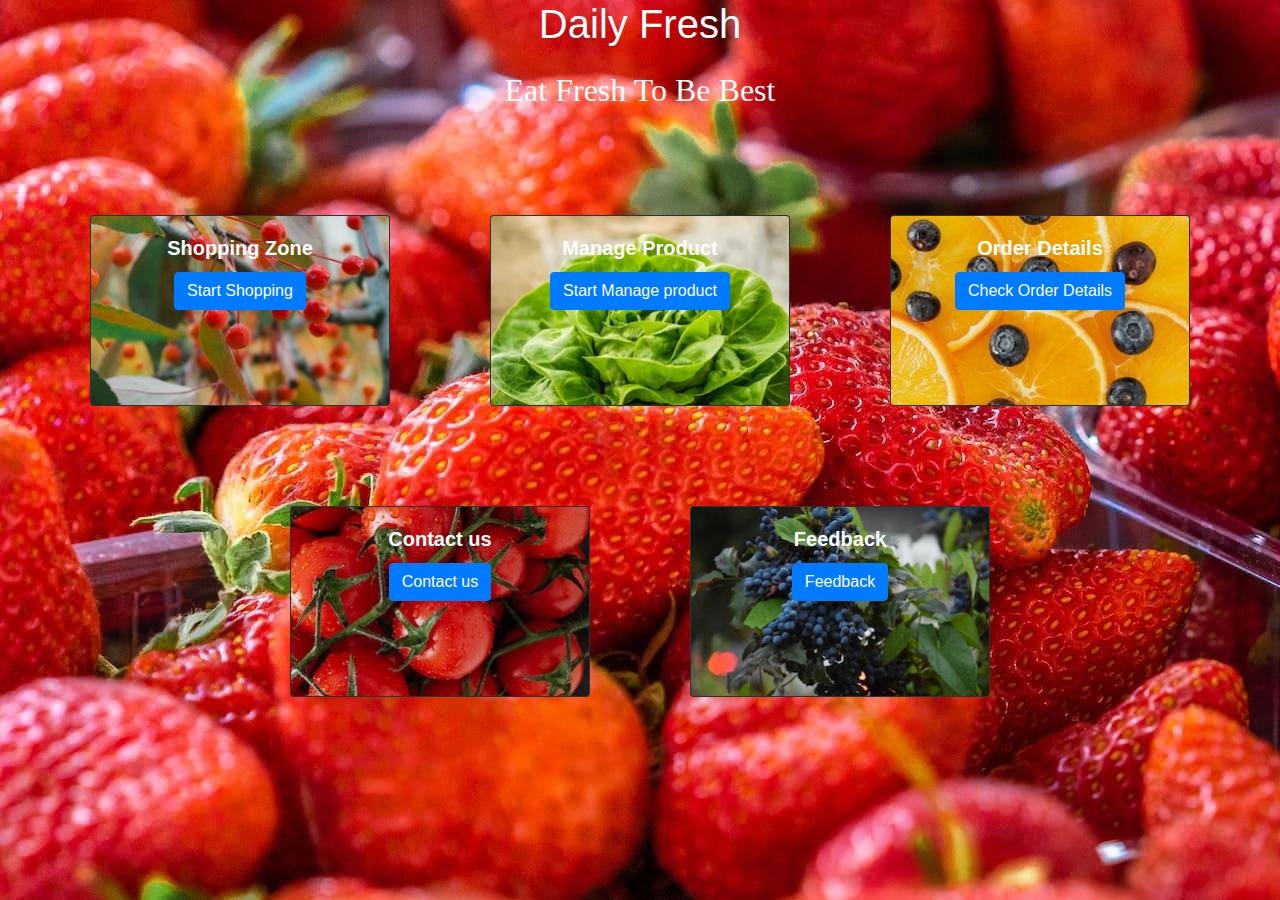
<file: templates/Index.html>
<!DOCTYPE html>
<html lang="en">
<head>
    <meta charset="UTF-8">
    <meta http-equiv="X-UA-Compatible" content="IE=edge">
    <meta name="viewport" content="width=device-width, initial-scale=1.0">
    <title> Index page </title>
    <link rel="stylesheet" href="../static/bootstrap/bootstrap.min.css">
    <link rel="stylesheet" href="../static/myfiles/CSS/mystyle.css">
</head>
<body>

    <div class="container">
        <div class="d-flex justify-content-center" id="title">
            <h1> Daily Fresh </h1>
           
        </div>
        <div class="d-flex justify-content-center  blink" id="title">
            <h2>Eat Fresh To Be Best</h2>
        </div>
        <div class="d-flex justify-content-center" id="title">
            <hr id="myhr">
        </div>
    </div>

   





<div class="flex-container d-flex justify-content-center">

    <div class="card bg-dark text-white">
        <img src="../static/myfiles/images/pic11.jpg" class="card-img" alt="Fissure in Sandstone"/>
        <div class="card-img-overlay">
            <h5 class="card-title"> Shopping Zone </h5>
            <a href="/orderproduct" class="btn btn-primary"  > Start Shopping</a>
        </div>
    </div>    


    <div class="card bg-dark text-white">
        <img src="../static/myfiles/images/pic3-min.jpg" class="card-img" alt="Fissure in Sandstone"/>
        <div class="card-img-overlay">
            <h5 class="card-title"> Manage Product</h5>
            <a href="/mgproduct" class="btn btn-primary myanchor" id="myanchor1" onclick="check_admin1( )"> Start Manage product</a>
        </div>
    </div> 
    
    
    <div class="card bg-dark text-white">
        <img src="../static/myfiles/images/pic5-min.jpg" class="card-img" alt="Fissure in Sandstone"/>
        <div class="card-img-overlay">
            <h5 class="card-title">Order Details </h5>
            <a href="/vieworders" class="btn btn-primary" id="myanchor2" onclick="check_admin2( )"> Check Order Details</a>
        </div>
    </div> 

    <div class="card bg-dark text-white">
        <img src="../static/myfiles/images/pic7-min.jpg" class="card-img" alt="Fissure in Sandstone"/>
        <div class="card-img-overlay">
            <h5 class="card-title"> Contact us </h5>
            <a href="/contact" class="btn btn-primary"> Contact us </a>
        </div>
    </div>

    <div class="card bg-dark text-white">
        <img src="../static/myfiles/images/pic10.jpg" class="card-img" alt="Fissure in Sandstone"/>
        <div class="card-img-overlay">
            <h5 class="card-title"> Feedback </h5>
            <a href="/feedback" class="btn btn-primary"> Feedback </a>
        </div>
    </div>


</div>




     
    
    
    
</body>
<script src="../static/myfiles/JS/index_script.js"></script>
</html>
</file>
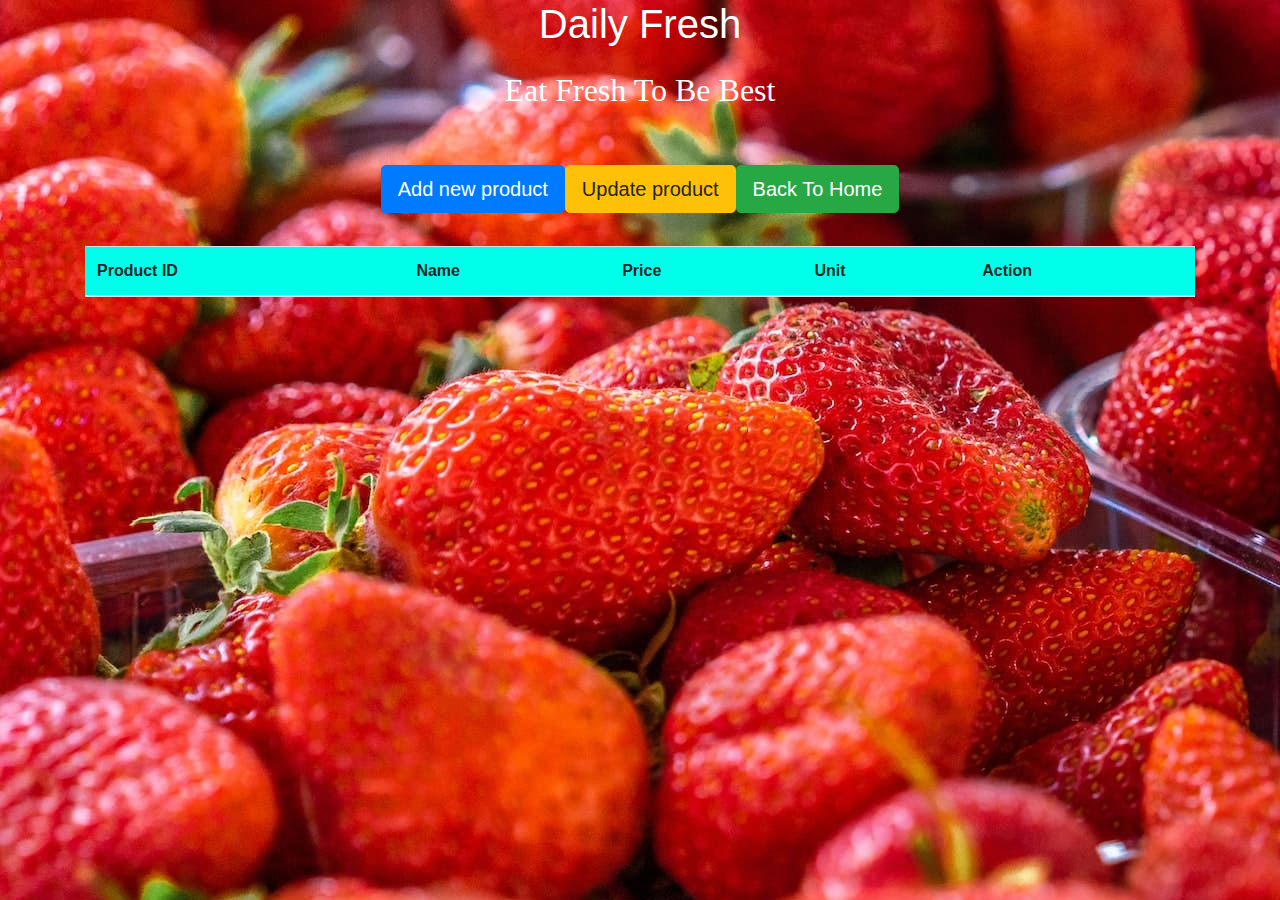
<file: templates/Manage_product.html>
<!DOCTYPE html>
<html lang="en">
<head>
    <meta charset="UTF-8">
    <meta http-equiv="X-UA-Compatible" content="IE=edge">
    <meta name="viewport" content="width=device-width, initial-scale=1.0">
    <title> Manage Products </title>
    <link rel="stylesheet" href="../static/myfiles/CSS/mystyle.css">
   <link rel="stylesheet" href="../static/bootstrap/bootstrap.min.css">
   
    
    
</head>
<body>
    <!--Daily fresh Title page -->
    <div class="container">
        <div class="d-flex justify-content-center" id="title">
            <h1> Daily Fresh </h1>
           
        </div>
        <div class="d-flex justify-content-center  blink" id="title">
            <h2>Eat Fresh To Be Best</h2>
        </div>
        <div class="d-flex justify-content-center" id="title">
            <hr id="myhr">
        </div>
        <div class="d-flex justify-content-center" >
            <!--Add button & Update Button-->           
            <button type="button" class="btn btn-primary btn-lg" data-toggle="modal" data-target="#add-myproduct"> Add new product </button>
            <button type="button" class="btn btn-warning btn-lg " data-toggle="modal" data-target="#update_product"> Update product </button>    
            <a href="/" class="btn btn-success btn-lg">Back To Home</a>     
        </div>
        <div class="d-flex justify-content-center" id="title">
            <hr id="myhr">
        </div>
    </div>


<!--Add New Product Modal -->
    <div class="container" id="addyourproduct">
        
        <div class="modal fade" id="add-myproduct"  role="dialog">
        <div class="modal-dialog" role="document">

            <div class="modal-content">
    
                <div class="modal-header">
                    <h5 class="modal-title" id="title"> Add Today's New Product </h5>
                    <button type="button" class="close" data-dismiss="modal" >
                    <span aria-hidden="true">&times;</span>
                    </button>
                </div>
    
                <form   name="myform" class="mainform" autocomplete="off">
    
                <div class="modal-body">
                
                    <div class="form-group">
                        <label for="pname" class="formelements">Product Name </label>
                        <input type="text" class="form-control" id="pname"  placeholder="Enter product name" required>
                    </div>
    
                    <div class="form-group">
                        <label for="punit" class="formelements">Product Unit</label>
                        <select class="form-control" id="punit" >
                        <option value="kg">Kilogram</option>
                        <option value="each">Each</option>
                        <option value="packet">Packet</option>
                        </select>
                    </div>
    
                    <div class="form-group">
                        <label for="pprice" class="formelements">Product Price </label>
                        <input type="text" class="form-control" id="pprice"  placeholder="Enter product price" required>
                    </div>    
                
                </div>

                <div class="modal-footer">
                    <button type="button" class="btn btn-warning" data-dismiss="modal">Close</button>
                    <button type="submit" class="btn btn-info" onclick="insert()"> Insert Product </button>                   
                </div>

                </form>
            </div>
        </div>
        </div>
      
    </div>
<!--Add New Product Modal Ends here-->   


<!-- Update Product Modal -->
<div class="container" id="addyourproduct">

    <div class="modal fade" id="update_product"  role="dialog">
    <div class="modal-dialog" role="document">

        <div class="modal-content">

            <div class="modal-header">
                <h5 class="modal-title" id="title"> Ready to Update</h5>
                <button type="button" class="close" data-dismiss="modal" >
                <span aria-hidden="true">&times;</span>
                </button>
            </div>

            <form   name="updateform" class="updateform" autocomplete="off">

            <div class="modal-body">
                
                <div class="form-group">
                    <label for="uid"  class="formelements">Product Id </label>
                    <input type="number" class="form-control" id="uid"  placeholder="Enter product id" required>
                </div>

                <div class="form-group">
                    <label for="uname"  class="formelements">Product Name </label>
                    <input type="text" class="form-control" id="uname"  placeholder="Enter product name" required>
                </div>

                <div class="form-group">
                    <label for="uunit"  class="formelements">Product Unit</label>
                    <select class="form-control" id="uunit" >
                        <option value="kg">Kilogram</option>
                        <option value="each">Each</option>
                        <option value="packet">Packet</option>
                    </select>
                </div>

                <div class="form-group">
                    <label for="uprice"  class="formelements">Product Price </label>
                    <input type="text" class="form-control" id="uprice"  placeholder="Enter product price" required>
                </div>    
            
            </div>

            <div class="modal-footer">
                <button type="button" class="btn btn-secondary" data-dismiss="modal">Close</button>
                <button type="submit" class="btn btn-primary" onclick="update()"> Update Product </button>
            </div>

            </form>
        </div>
    </div>
    </div>
  
</div>
<!-- Update Product Modal Ends here-->   










<!--Add Main table starts here-->  
    <div class="container" id="mytable">

        <div id="display-action"></div>
        <div id="display-flash"></div>

        <table class="table table-light table-striped table-responsive{-sm|-md|-lg|-xl}">
            <thead class="thead-mydesign">
                <tr>
                    <th scope="col">Product ID </th>
                    <th scope="col">Name  </th>
                    <th scope="col">Price  </th>
                    <th scope="col">Unit </th>
                    <th scope="col">Action </th>
                </tr>
            </thead>

            <tbody class="tbody table-hover" id="tbody">
                
                   
            </tbody>
        </table>
          	
    </div>



</body>
<script src="../static/jquery/jquery-3.6.4.min.js"></script>
<script src="../static/bootstrap/bootstrap.min.js"></script>
<script src="../static/myfiles/JS/manage_script.js"></script>
</html
</file>
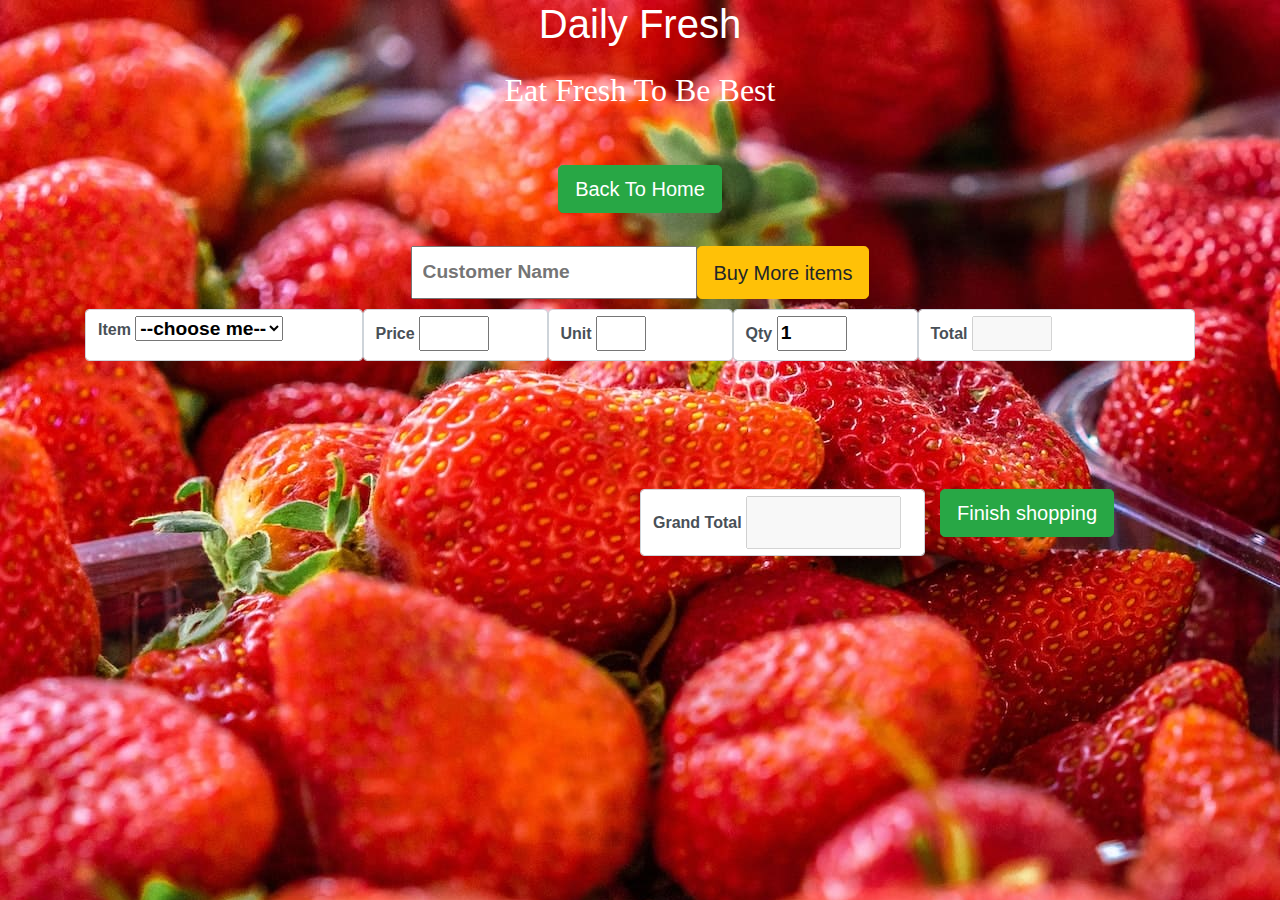
<file: templates/Order_product.html>
<!DOCTYPE html>
<html lang="en">
<head>
    <meta charset="UTF-8">
    <meta http-equiv="X-UA-Compatible" content="IE=edge">
    <meta name="viewport" content="width=device-width, initial-scale=1.0">
    <title> Order page </title>
    <link rel="stylesheet" href="../static/myfiles/CSS/mystyle.css">
    <link rel="stylesheet" href="../static/bootstrap/bootstrap.min.css">

</head>
<body>
    <!--Daily fresh Title page -->
    <div class="container">
        <div class="d-flex justify-content-center" id="title">
            <h1> Daily Fresh </h1>
           
        </div>
        <div class="d-flex justify-content-center  blink" id="title">
            <h2>Eat Fresh To Be Best</h2>
        </div>
        <div class="d-flex justify-content-center" id="title">
            <hr id="myhr">
        </div>
        <div class="d-flex justify-content-center" >       
            <a href="/" class="btn btn-success btn-lg">Back To Home</a>     
        </div>
        <div class="d-flex justify-content-center" id="title">
            <hr id="myhr">
        </div>
    </div>
    <!--Daily fresh tite Ends here-->
        
    <div id="formcontainer">
    <form action="" name="purchaseform" autocomplete="off"  >
        <div class="row d-flex justify-content-center " id="customer" >     
            <input type="text" name="cnames" id="cname" class="formelements" placeholder="Customer Name" required>  
            <input type="button" value="Buy More items" id="buymore" class="btn btn-warning btn-lg">   
        </div>

        
        <div class="container"  id="mainitembox">   <!-- Main Item box -->
            <div class="container" id="itembox">       <!-- single Item box-->

                <div class="row selparent"  >
                    <div class="col-sm-3 form-control">
                        <label for="name"  class="formelements" >Item</label>
                        <select name="selectabs" id="selectitem"  class="selectitems" >
                            <option value=""> --choose me-- </option>                 
                        </select>
                    </div>

                    <div class="col-sm-2  form-control" >
                        <label for="myprice" class="formelements" >Price</label>
                        <input type="text"  id="myprice" class="myprices"  style="width: 70px;">
                    </div>
        
                    <div class="col-sm-2  form-control" >
                        <label for="myunit"  class="formelements" >Unit</label>
                        <input type="text"  id="myunit"  class="myunits" style="width: 50px;">   
                    </div>
        
                    <div class="col-sm-2  form-control" id="ourprice">
                        <label for="myqnty"  class="formelements" >Qty</label>
                        <input type="number" id="myquantity" class="myquantitys"  value=1 onclick="showitemvalues( )"  onkeyup="showitemvalues( )" style="width: 70px;">
                    </div> 
        
                    <div class="col-sm-3 form-control">
                        <label for="mytotals"  class="formelements" >Total</label>
                        <input type="text" id="mytotal" class="mytotals" disabled  style="width: 80px;">
                    </div>
                </div>
            </div>       <!-- single Item box Ends here--> <!--Place content after this-->






        </div>         <!-- Main Item box Ends Here--> <!--append everything before this-->
            
        
                
            
        
        <div class="container " id="gtoaldisplay" >
            <div class="row">            
                <div class="col-md-3 offset-md-6 form-control">
                    <label for="gtotal" class=""> Grand Total</label>
                    <input type="number"  id="gtot" disabled  style="width: 155px;">
                </div>

                <div class="col-md-2 ">
                    <input type="submit" value="Finish shopping " class="btn btn-success btn-lg" onclick="saveme()" >
                </div>      
            
            </div>           
        </div>
        
    </form>

    
</body>
<script src="../static/jquery/jquery-3.6.4.min.js"></script>
<script src="../static/bootstrap/bootstrap.min.js"></script>
<script src="../static/myfiles/JS/order_script.js"></script>
</html>
</file>
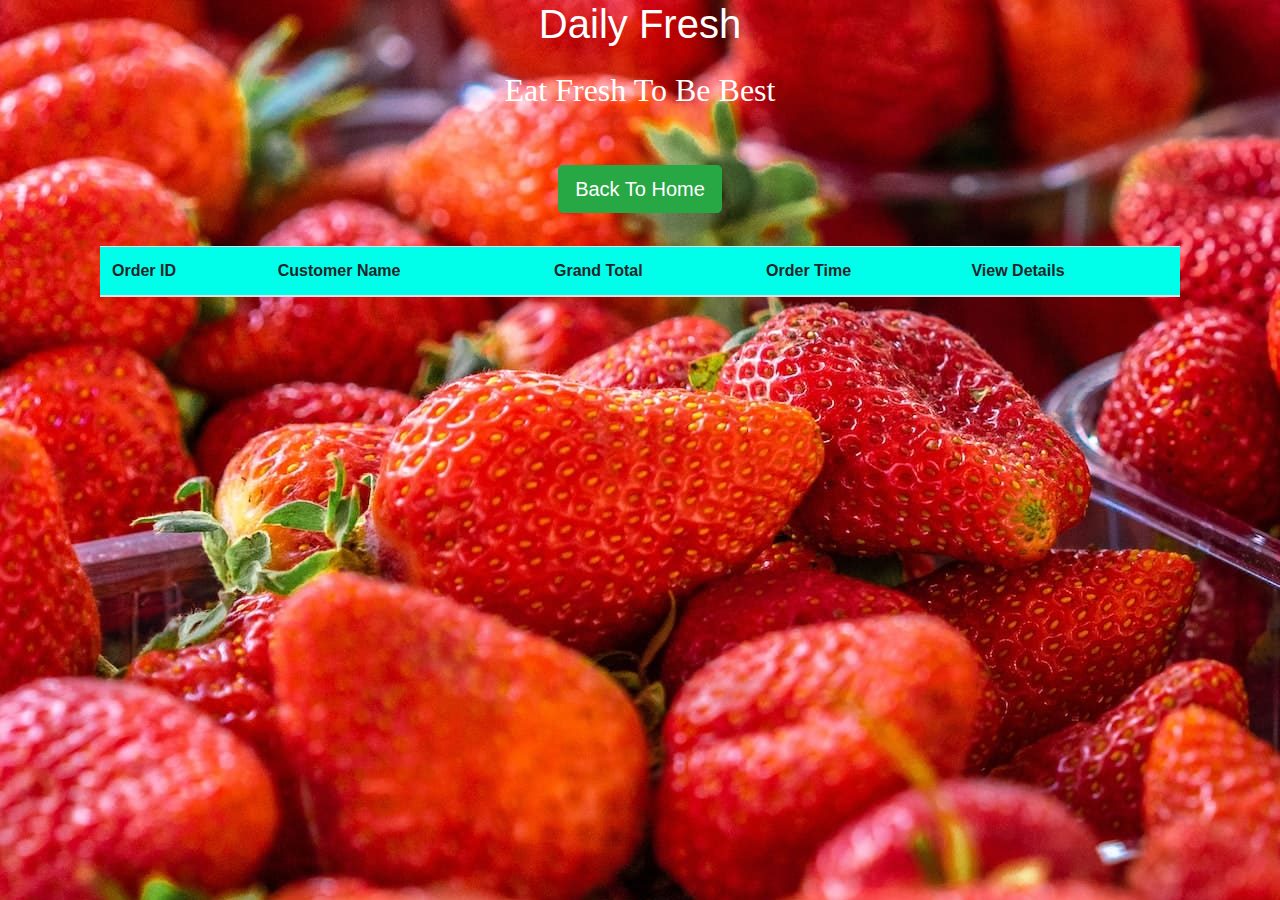
<file: templates/View_orders.html>
<!DOCTYPE html>
<html lang="en">
<head>
    <meta charset="UTF-8">
    <meta http-equiv="X-UA-Compatible" content="IE=edge">
    <meta name="viewport" content="width=device-width, initial-scale=1.0">
    <title> Display Orders </title>
    <link rel="stylesheet" href="../static/myfiles/CSS/mystyle.css">
    <link rel="stylesheet" href="../static/bootstrap/bootstrap.min.css">
</head>
<body>
    
    <!--Daily fresh Title page -->
    <div class="container">
        <div class="d-flex justify-content-center" id="title">
            <h1> Daily Fresh </h1>
           
        </div>
        <div class="d-flex justify-content-center  blink" id="title">
            <h2>Eat Fresh To Be Best</h2>
        </div>
        <div class="d-flex justify-content-center" id="title">
            <hr id="myhr">
        </div>
        <div class="d-flex justify-content-center" >       
            <a href="/" class="btn btn-success btn-lg">Back To Home</a>     
        </div>
        <div class="d-flex justify-content-center" id="title">
            <hr id="myhr">
        </div>
    </div>
    <!--Daily fresh tite Ends here-->

    <!-- Display content Page-->

    <div class="container">
        <div class="container" id="mytable"> 
            <table class="table table-light table-striped table-responsive{-sm|-md|-lg|-xl}">
                <thead class="thead-mydesign">
                    <tr>
                        <th scope="col"> Order ID       </th>
                        <th scope="col"> Customer Name  </th>
                        <th scope="col"> Grand Total    </th>
                        <th scope="col"> Order Time     </th>
                        <th scope="col"> View Details   </th>
                    </tr>
                </thead>
    
                <tbody class="tbody table-hover" id="tbody">
                       
                </tbody>
            </table>          
        </div>    
    </div>







</body>
<script src="../static/jquery/jquery-3.6.4.min.js"></script>
<script src="../static/bootstrap/bootstrap.min.js"></script>
<script src="../static/myfiles/JS/vieworder_script.js"></script>
</html>
</file>
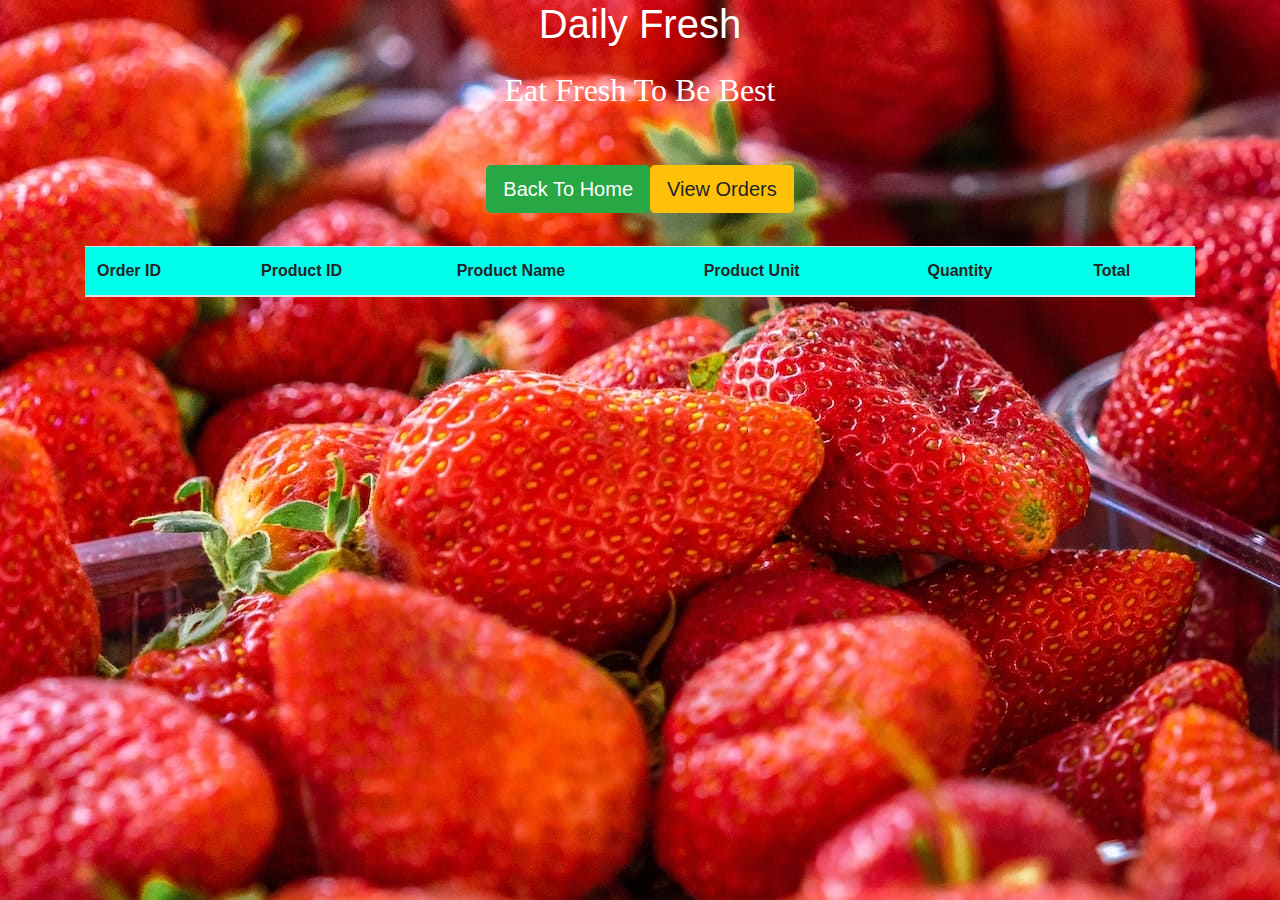
<file: templates/View_ordersdetails.html>
<!DOCTYPE html>
<html lang="en">
<head>
    <meta charset="UTF-8">
    <meta http-equiv="X-UA-Compatible" content="IE=edge">
    <meta name="viewport" content="width=device-width, initial-scale=1.0">
    <title>Order Dertails </title>
    <link rel="stylesheet" href="../static/myfiles/CSS/mystyle.css">
    <link rel="stylesheet" href="../static/bootstrap/bootstrap.min.css">
</head>
<body>

    <!--Daily fresh Title page -->
    <div class="container">
        <div class="d-flex justify-content-center" id="title">
            <h1> Daily Fresh </h1>
           
        </div>
        <div class="d-flex justify-content-center  blink" id="title">
            <h2>Eat Fresh To Be Best</h2>
        </div>
        <div class="d-flex justify-content-center" id="title">
            <hr id="myhr">
        </div>
        <div class="d-flex justify-content-center" >       
            <a href="/" class="btn btn-success btn-lg">Back To Home</a>     
            <a href="/vieworders" class="btn btn-warning btn-lg">View Orders</a>     
        </div>
        <div class="d-flex justify-content-center" id="title">
            <hr id="myhr">
        </div>
    </div>
    <!--Daily fresh tite Ends here-->



    <!--Display table of Order Details-->
    <div class="container" id="mytable"> 
        <table class="table table-light table-striped table-responsive{-sm|-md|-lg|-xl}">
            <thead  class="thead-mydesign">
                <tr>
                    <th scope="col"> Order ID       </th>
                    <th scope="col"> Product ID     </th>
                    <th scope="col"> Product Name   </th>
                    <th scope="col"> Product Unit   </th>
                    <th scope="col"> Quantity       </th>
                    <th scope="col"> Total          </th>
                </tr>
            </thead>

            <tbody class="tbody table-hover" id="tbody">
                    
            </tbody>
        </table>
                
    </div>

    
</body>
<script src="../static/myfiles/JS/vieworderdetails_script.js"></script>
</html>
</file>
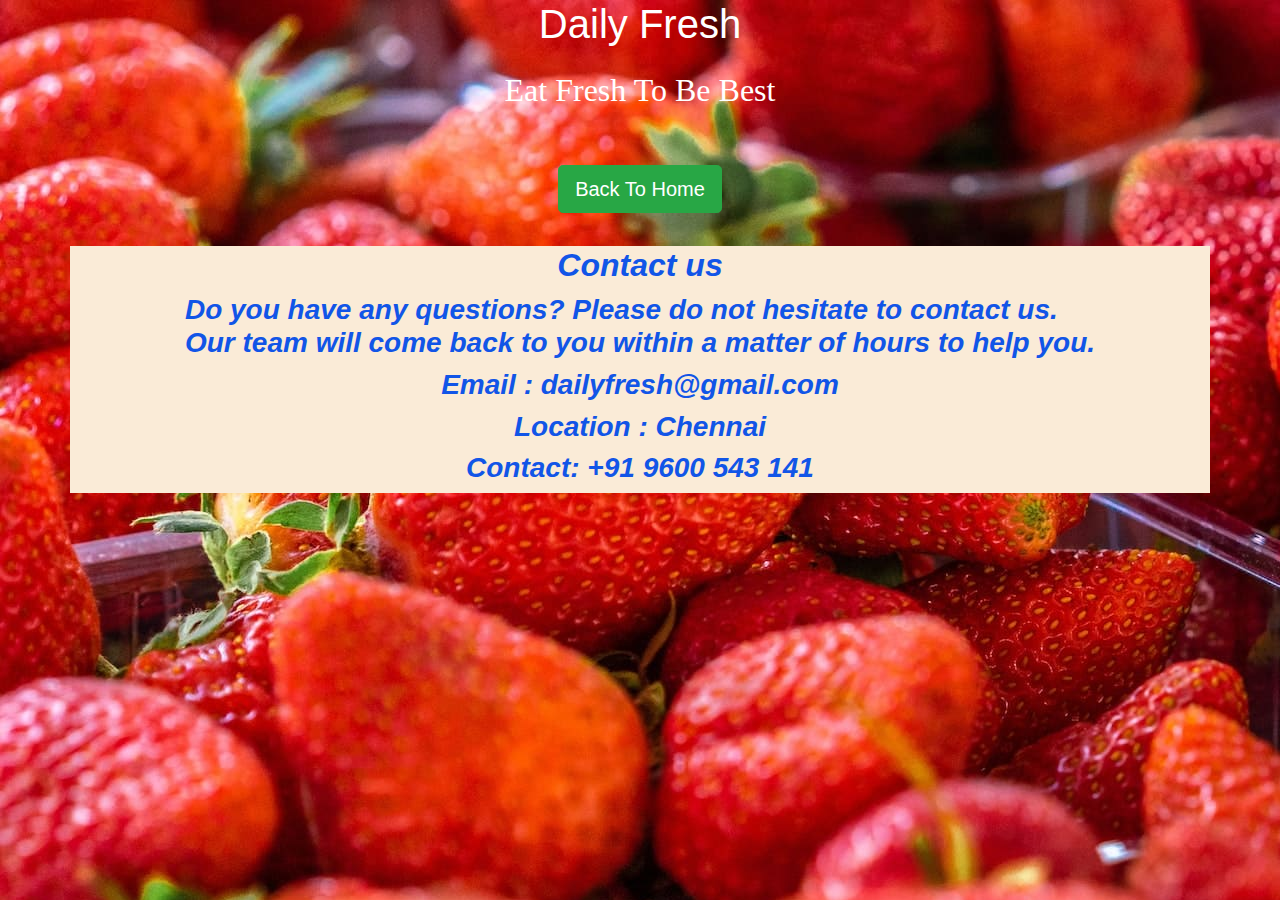
<file: templates/View_us1.html>
<!DOCTYPE html>
<html lang="en">
<head>
    <meta charset="UTF-8">
    <meta http-equiv="X-UA-Compatible" content="IE=edge">
    <meta name="viewport" content="width=device-width, initial-scale=1.0">
    <title> Contact us </title>
    <link rel="stylesheet" href="../static/myfiles/CSS/mystyle.css">
    <link rel="stylesheet" href="../static/bootstrap/bootstrap.min.css">
</head>
<body>

    <div class="container">
        <div class="d-flex justify-content-center" id="title">
            <h1> Daily Fresh </h1>
           
        </div>
        <div class="d-flex justify-content-center  blink" id="title">
            <h2>Eat Fresh To Be Best</h2>
        </div>
        <div class="d-flex justify-content-center" id="title">
            <hr id="myhr">
        </div>
        <div class="d-flex justify-content-center" id="title">
            <a href="/" class="btn btn-success btn-lg">Back To Home</a>   
        </div>
        <div class="d-flex justify-content-center" id="title">
            <hr id="myhr">
        </div>
         

    </div>





   <div class="container" id="banner">
    
        <div class="flex-container1 d-flex justify-content-center">
            <h2 class="cont">Contact us</h2>
        </div>
        <div class="flex-container1 d-flex justify-content-center">
            <h3 class="cont">Do you have any questions? Please do not hesitate to contact us. <br>  Our team will come back to you within a matter of hours to help you.</h3>
        </div>

        <div class="flex-container1 d-flex justify-content-center">
           <h3 class="cont">Email : dailyfresh@gmail.com</h3>
        </div>
        <div class="flex-container1 d-flex justify-content-center">
            <h3 class="cont">Location : Chennai </h3>
        </div>
        <div class="flex-container1 d-flex justify-content-center">
            <h3 class="cont">Contact: +91 9600 543 141 </h3>
         </div>
   </div>
    
</body>
<script src="../static/bootstrap/bootstrap.min.js></script>
</html>
</file>
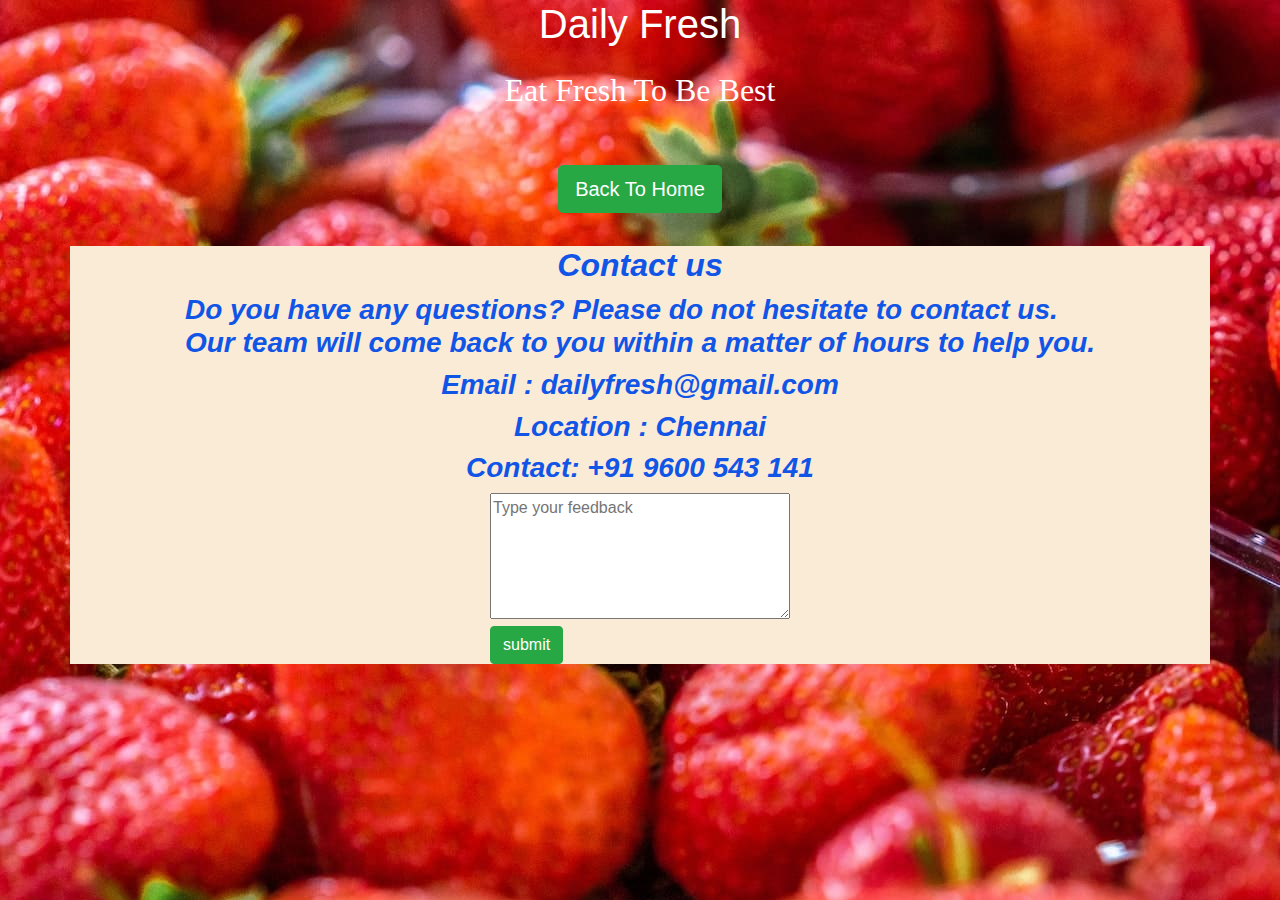
<file: templates/View_us2.html>
<!DOCTYPE html>
<html lang="en">
<head>
    <meta charset="UTF-8">
    <meta http-equiv="X-UA-Compatible" content="IE=edge">
    <meta name="viewport" content="width=device-width, initial-scale=1.0">
    <title> Contact us </title>
    <link rel="stylesheet" href="../static/myfiles/CSS/mystyle.css">
    <link rel="stylesheet" href="../static/bootstrap/bootstrap.min.css">
</head>
<body>

    <div class="container">
        <div class="d-flex justify-content-center" id="title">
            <h1> Daily Fresh </h1>
           
        </div>
        <div class="d-flex justify-content-center  blink" id="title">
            <h2>Eat Fresh To Be Best</h2>
        </div>
        <div class="d-flex justify-content-center" id="title">
            <hr id="myhr">
        </div>
        <div class="d-flex justify-content-center" id="title">
            <a href="/" class="btn btn-success btn-lg">Back To Home</a>   
        </div>
        <div class="d-flex justify-content-center" id="title">
            <hr id="myhr">
        </div>
         

    </div>





   <div class="container" id="banner">
    
        <div class="flex-container1 d-flex justify-content-center">
            <h2 class="cont">Contact us</h2>
        </div>
        <div class="flex-container1 d-flex justify-content-center">
            <h3 class="cont">Do you have any questions? Please do not hesitate to contact us. <br>  Our team will come back to you within a matter of hours to help you.</h3>
        </div>

        <div class="flex-container1 d-flex justify-content-center">
           <h3 class="cont">Email : dailyfresh@gmail.com</h3>
        </div>
        <div class="flex-container1 d-flex justify-content-center">
            <h3 class="cont">Location : Chennai </h3>
        </div>
        <div class="flex-container1 d-flex justify-content-center">
            <h3 class="cont">Contact: +91 9600 543 141 </h3>
        </div>
        <div class="flex-container1 d-flex justify-content-center">
            <form action="">
                <textarea name="" id="" cols="30" rows="5" placeholder="Type your feedback"></textarea>
                <br>
                <input type="submit" value="submit" class="btn btn-success">
            </form>
        </div>
   </div>
    
</body>
<script src="../static/bootstrap/bootstrap.min.js></script>
</html>
</file>
<file: static/myfiles/CSS/mystyle.css>
body{
    /*background-color: lightcoral;*/
    background-image: url("../images/bg3.jpg");
    background-color: rgba(0, 0,0, 1);
}

/* Flex wrapping cards to make it responsive starts here */

.flex-container{
    display: flex;
    flex-wrap: wrap;
}


.flex-container >div{
    margin: 50px;
    font-size: 30px;
    text-align: center;
    line-height: 15px;
    width: 300px;
    max-height: fit-content;
    
}

/* Flex wrapping cards to make it responsive ends here*/

#title{
    color:white
   
}

/* Blink effect to a text */

.blink{  
    padding: 15px;	
    text-align: center;
    line-height: 90px;
    animation: blink 1s linear infinite;
    font-family: cursive;
}


@keyframes blink{
0%{opacity: 0;}
50%{opacity: .5;}
100%{opacity: 1;}
}

/* Blink effect to a text ends here*/

/*    Hover effect on cards */

.card:hover{
    transform: scale(1.25);
    box-shadow: 0 10px 20px rgba(0,0,0,.12), 0 4px 8px rgba(0,0,0,.06);
}

.card-title{
    font-weight: bold;
}

/*    Hover effect on cards ends here */

/* Main table design */

.table{
    margin-right: 5%;
}

.thead-mydesign{
    background-color: rgb(0, 255, 234);
}

.tbody tr{
    font-size:medium;
    font-weight:bold
}
/* Main table design ends here */


/* Modal Body design */

.modal-content{
    background-image: url("../images/pic3-min.jpg");
    background-color: rgba(0, 0,0, .3);
    background-attachment: fixed;
    background-repeat: no-repeat;
    background-size: cover;
}


.form-control{
    text-transform: capitalize;
    font-weight: bolder;
    
}

.formelements{
    font-weight:800;
    text-transform: capitalize;

}



/* Modal Body design ends here */

/* Orderprod page*/
#customer{
    margin-bottom: 10px;
}

.myquantitys,.mytotals ,.myunits , .myprices ,.selectitems ,#gtoaldisplay,#cname,#gtot{
    font-weight: bolder;
    font-size: larger;
   

}

#cname,#gtot{
    padding: 10px;
}

#gtoaldisplay{
    margin-top: 10%;
}


.flex-container1{
    display: flex;
    flex-wrap: wrap;
}

.cont{
    color:rgb(17, 85, 231);
    font-weight: bold;
    font-style: italic;
}

#banner{
    background-color: antiquewhite;
}
</file>
